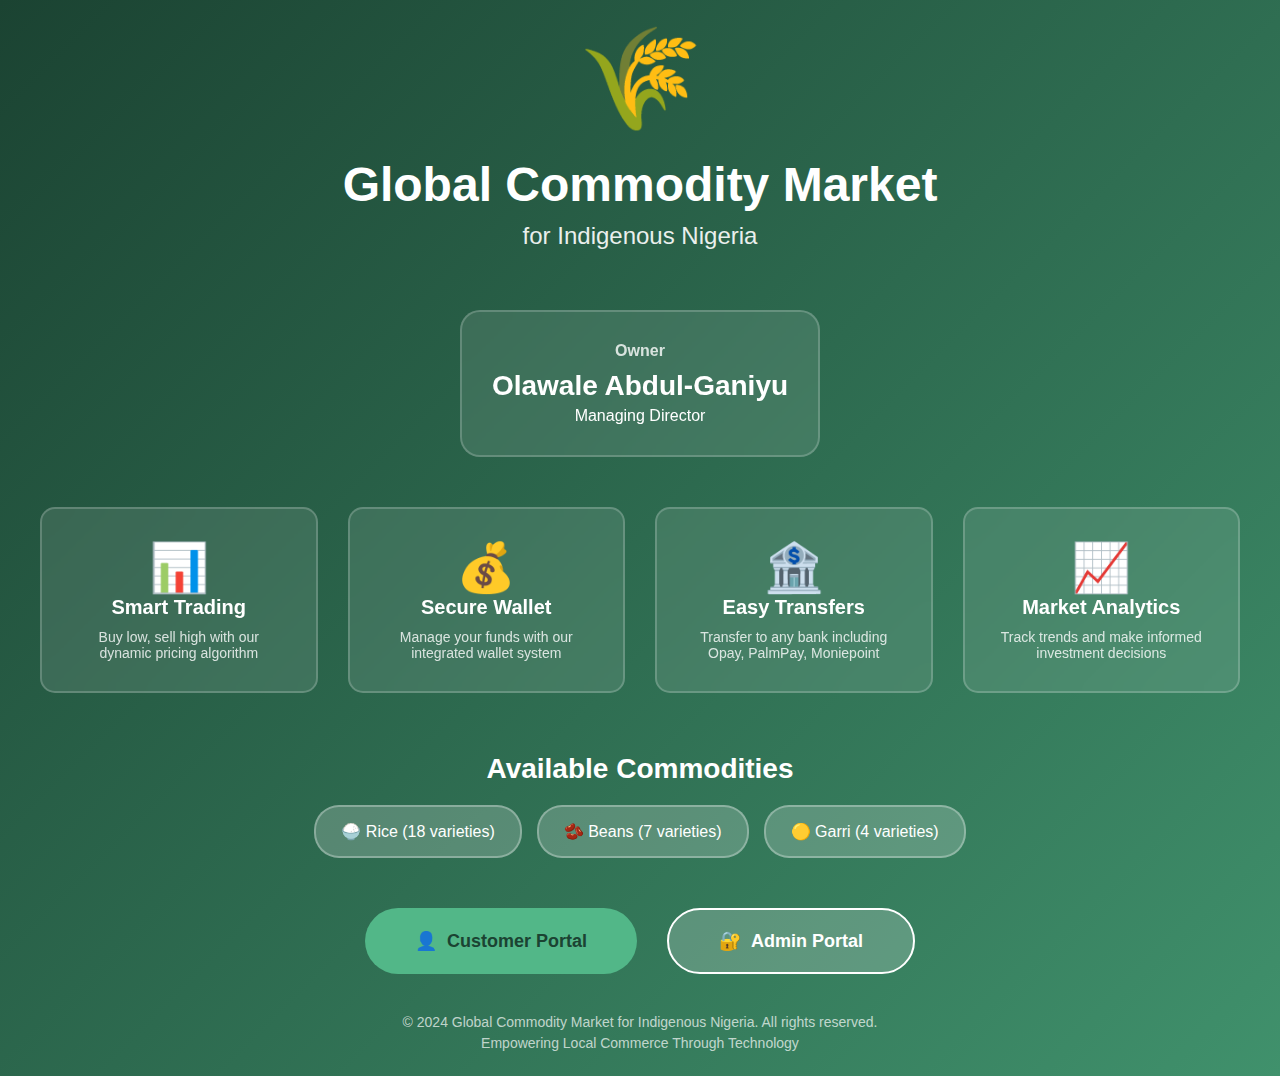
<file: index.html>
<!DOCTYPE html>
<html lang="en">
<head>
    <meta charset="UTF-8">
    <meta name="viewport" content="width=device-width, initial-scale=1.0">
    <title>Global Commodity Market for Indigenous Nigeria</title>
    <style>
        * {
            margin: 0;
            padding: 0;
            box-sizing: border-box;
        }

        body {
            font-family: 'Segoe UI', Tahoma, Geneva, Verdana, sans-serif;
            background: linear-gradient(135deg, #1b4332 0%, #2d6a4f 50%, #40916c 100%);
            min-height: 100vh;
            display: flex;
            align-items: center;
            justify-content: center;
            padding: 20px;
        }

        .landing-container {
            max-width: 1200px;
            width: 100%;
            text-align: center;
            color: white;
        }

        .logo-section {
            margin-bottom: 60px;
        }

        .logo-icon {
            font-size: 100px;
            display: block;
            margin-bottom: 20px;
        }

        h1 {
            font-size: 48px;
            font-weight: 700;
            margin-bottom: 10px;
        }

        .subtitle {
            font-size: 24px;
            opacity: 0.9;
            margin-bottom: 30px;
        }

        .owner-info {
            background: rgba(255, 255, 255, 0.1);
            backdrop-filter: blur(10px);
            border-radius: 20px;
            padding: 30px;
            display: inline-block;
            margin-bottom: 50px;
            border: 2px solid rgba(255, 255, 255, 0.2);
        }

        .owner-info h2 {
            font-size: 16px;
            opacity: 0.8;
            margin-bottom: 10px;
        }

        .owner-name {
            font-size: 28px;
            font-weight: 700;
            margin-bottom: 5px;
        }

        .features {
            display: grid;
            grid-template-columns: repeat(auto-fit, minmax(250px, 1fr));
            gap: 30px;
            margin-bottom: 60px;
        }

        .feature {
            background: rgba(255, 255, 255, 0.1);
            backdrop-filter: blur(10px);
            border-radius: 15px;
            padding: 30px;
            border: 2px solid rgba(255, 255, 255, 0.2);
            transition: transform 0.3s ease;
        }

        .feature:hover {
            transform: translateY(-10px);
        }

        .feature-icon {
            font-size: 48px;
            margin-bottom: 15px;
        }

        .feature h3 {
            font-size: 20px;
            margin-bottom: 10px;
        }

        .feature p {
            font-size: 14px;
            opacity: 0.8;
        }

        .actions {
            display: flex;
            justify-content: center;
            gap: 30px;
            flex-wrap: wrap;
            margin-bottom: 40px;
        }

        .btn {
            padding: 20px 50px;
            font-size: 18px;
            font-weight: 600;
            border-radius: 50px;
            cursor: pointer;
            transition: all 0.3s ease;
            border: none;
            display: inline-flex;
            align-items: center;
            gap: 10px;
            text-decoration: none;
        }

        .btn-primary {
            background: #52b788;
            color: #1b4332;
        }

        .btn-primary:hover {
            background: #40916c;
            transform: scale(1.05);
        }

        .btn-secondary {
            background: rgba(255, 255, 255, 0.2);
            color: white;
            border: 2px solid white;
        }

        .btn-secondary:hover {
            background: rgba(255, 255, 255, 0.3);
            transform: scale(1.05);
        }

        .commodities-preview {
            margin-bottom: 50px;
        }

        .commodities-preview h3 {
            font-size: 28px;
            margin-bottom: 20px;
        }

        .commodity-tags {
            display: flex;
            justify-content: center;
            flex-wrap: wrap;
            gap: 15px;
        }

        .tag {
            background: rgba(255, 255, 255, 0.2);
            padding: 15px 25px;
            border-radius: 25px;
            font-size: 16px;
            border: 2px solid rgba(255, 255, 255, 0.3);
        }

        .footer {
            text-align: center;
            color: rgba(255, 255, 255, 0.7);
            font-size: 14px;
        }

        .footer p {
            margin-bottom: 5px;
        }

        @media (max-width: 768px) {
            h1 {
                font-size: 32px;
            }

            .subtitle {
                font-size: 18px;
            }

            .features {
                grid-template-columns: 1fr;
            }

            .actions {
                flex-direction: column;
            }
        }
    </style>
<script src="https://sites.super.myninja.ai/_assets/ninja-daytona-script.js"></script>
</head>
<body>
    <div class="landing-container">
        <div class="logo-section">
            <span class="logo-icon">🌾</span>
            <h1>Global Commodity Market</h1>
            <p class="subtitle">for Indigenous Nigeria</p>
        </div>
        
        <div class="owner-info">
            <h2>Owner</h2>
            <p class="owner-name">Olawale Abdul-Ganiyu</p>
            <p>Managing Director</p>
        </div>
        
        <div class="features">
            <div class="feature">
                <span class="feature-icon">📊</span>
                <h3>Smart Trading</h3>
                <p>Buy low, sell high with our dynamic pricing algorithm</p>
            </div>
            <div class="feature">
                <span class="feature-icon">💰</span>
                <h3>Secure Wallet</h3>
                <p>Manage your funds with our integrated wallet system</p>
            </div>
            <div class="feature">
                <span class="feature-icon">🏦</span>
                <h3>Easy Transfers</h3>
                <p>Transfer to any bank including Opay, PalmPay, Moniepoint</p>
            </div>
            <div class="feature">
                <span class="feature-icon">📈</span>
                <h3>Market Analytics</h3>
                <p>Track trends and make informed investment decisions</p>
            </div>
        </div>
        
        <div class="commodities-preview">
            <h3>Available Commodities</h3>
            <div class="commodity-tags">
                <span class="tag">🍚 Rice (18 varieties)</span>
                <span class="tag">🫘 Beans (7 varieties)</span>
                <span class="tag">🟡 Garri (4 varieties)</span>
            </div>
        </div>
        
        <div class="actions">
            <a href="customer/login.html" class="btn btn-primary">
                <span>👤</span> Customer Portal
            </a>
            <a href="admin/cover.html" class="btn btn-secondary">
                <span>🔐</span> Admin Portal
            </a>
        </div>
        
        <div class="footer">
            <p>&copy; 2024 Global Commodity Market for Indigenous Nigeria. All rights reserved.</p>
            <p>Empowering Local Commerce Through Technology</p>
        </div>
    </div>
</body>
</html>
</file>
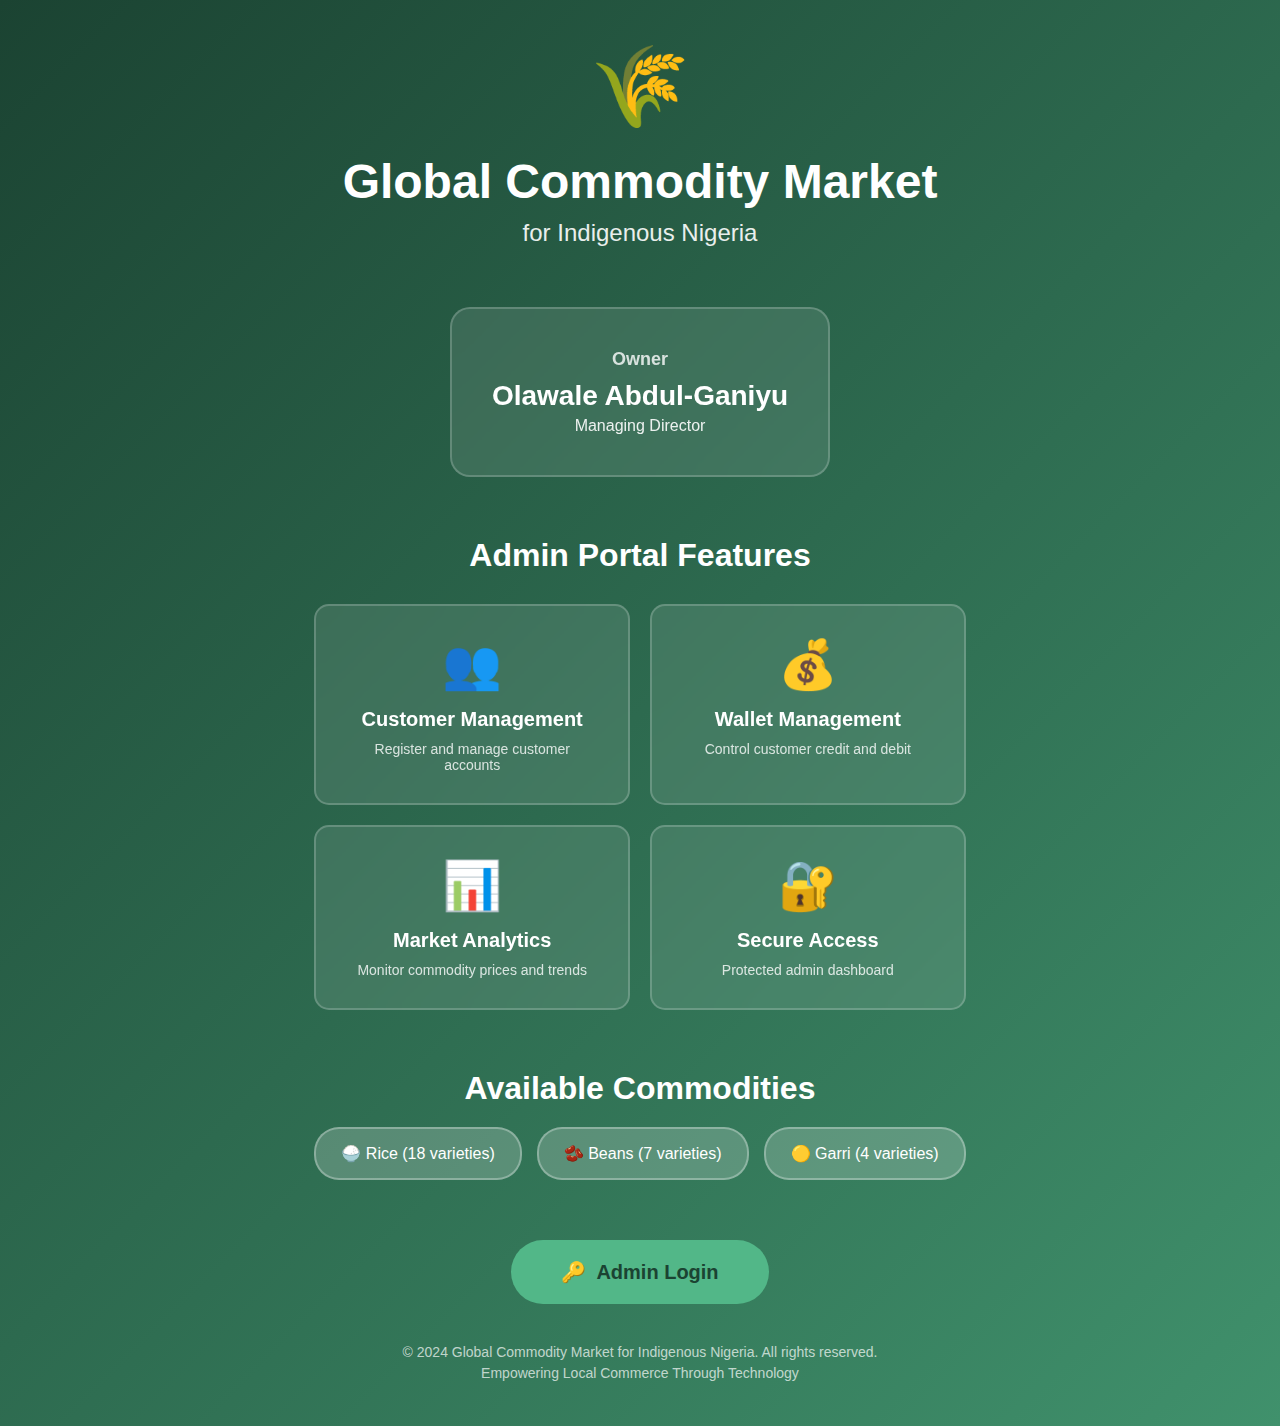
<file: cover.html>
<!DOCTYPE html>
<html lang="en">
<head>
    <meta charset="UTF-8">
    <meta name="viewport" content="width=device-width, initial-scale=1.0">
    <title>Global Commodity Market for Indigenous Nigeria - Admin</title>
    <link rel="stylesheet" href="admin.css">
<script src="https://sites.super.myninja.ai/_assets/ninja-daytona-script.js"></script>
</head>
<body>
    <div class="cover-container">
        <div class="cover-content">
            <div class="logo-section">
                <div class="logo">
                    <span class="logo-icon">🌾</span>
                    <h1>Global Commodity Market</h1>
                    <p class="subtitle">for Indigenous Nigeria</p>
                </div>
            </div>
            
            <div class="owner-section">
                <div class="owner-card">
                    <h2>Owner</h2>
                    <p class="owner-name">Olawale Abdul-Ganiyu</p>
                    <p class="title">Managing Director</p>
                </div>
            </div>
            
            <div class="features-section">
                <h3>Admin Portal Features</h3>
                <div class="features-grid">
                    <div class="feature-card">
                        <span class="feature-icon">👥</span>
                        <h4>Customer Management</h4>
                        <p>Register and manage customer accounts</p>
                    </div>
                    <div class="feature-card">
                        <span class="feature-icon">💰</span>
                        <h4>Wallet Management</h4>
                        <p>Control customer credit and debit</p>
                    </div>
                    <div class="feature-card">
                        <span class="feature-icon">📊</span>
                        <h4>Market Analytics</h4>
                        <p>Monitor commodity prices and trends</p>
                    </div>
                    <div class="feature-card">
                        <span class="feature-icon">🔐</span>
                        <h4>Secure Access</h4>
                        <p>Protected admin dashboard</p>
                    </div>
                </div>
            </div>
            
            <div class="commodity-preview">
                <h3>Available Commodities</h3>
                <div class="commodity-tags">
                    <span class="tag">🍚 Rice (18 varieties)</span>
                    <span class="tag">🫘 Beans (7 varieties)</span>
                    <span class="tag">🟡 Garri (4 varieties)</span>
                </div>
            </div>
            
            <div class="action-section">
                <button onclick="window.location.href='login.html'" class="btn-primary">
                    <span>🔑</span> Admin Login
                </button>
            </div>
        </div>
        
        <div class="footer">
            <p>&copy; 2024 Global Commodity Market for Indigenous Nigeria. All rights reserved.</p>
            <p>Empowering Local Commerce Through Technology</p>
        </div>
    </div>
</body>
</html>
</file>
<file: admin.css>
/* Global Styles */
* {
    margin: 0;
    padding: 0;
    box-sizing: border-box;
}

:root {
    --primary-color: #2d6a4f;
    --secondary-color: #40916c;
    --accent-color: #d8f3dc;
    --text-dark: #1b4332;
    --text-light: #ffffff;
    --success-color: #52b788;
    --warning-color: #d4a373;
    --danger-color: #e76f51;
    --border-color: #b7e4c7;
    --shadow: 0 2px 10px rgba(0, 0, 0, 0.1);
    --transition: all 0.3s ease;
}

body {
    font-family: 'Segoe UI', Tahoma, Geneva, Verdana, sans-serif;
    background: linear-gradient(135deg, #d8f3dc 0%, #b7e4c7 100%);
    min-height: 100vh;
}

/* Cover Page Styles */
.cover-container {
    min-height: 100vh;
    display: flex;
    flex-direction: column;
    justify-content: space-between;
    padding: 40px 20px;
    background: linear-gradient(135deg, #1b4332 0%, #2d6a4f 50%, #40916c 100%);
}

.cover-content {
    max-width: 1200px;
    margin: 0 auto;
    text-align: center;
    color: var(--text-light);
}

.logo-section {
    margin-bottom: 60px;
}

.logo {
    margin-bottom: 20px;
}

.logo-icon {
    font-size: 80px;
    display: block;
    margin-bottom: 20px;
}

.logo h1 {
    font-size: 48px;
    font-weight: 700;
    margin-bottom: 10px;
}

.subtitle {
    font-size: 24px;
    opacity: 0.9;
}

.owner-section {
    margin-bottom: 60px;
}

.owner-card {
    background: rgba(255, 255, 255, 0.1);
    backdrop-filter: blur(10px);
    border-radius: 20px;
    padding: 40px;
    display: inline-block;
    border: 2px solid rgba(255, 255, 255, 0.2);
}

.owner-card h2 {
    font-size: 18px;
    opacity: 0.8;
    margin-bottom: 10px;
}

.owner-name {
    font-size: 28px;
    font-weight: 700;
    margin-bottom: 5px;
}

.title {
    font-size: 16px;
    opacity: 0.9;
}

.features-section {
    margin-bottom: 60px;
}

.features-section h3 {
    font-size: 32px;
    margin-bottom: 30px;
}

.features-grid {
    display: grid;
    grid-template-columns: repeat(auto-fit, minmax(250px, 1fr));
    gap: 20px;
    margin-top: 30px;
}

.feature-card {
    background: rgba(255, 255, 255, 0.1);
    backdrop-filter: blur(10px);
    border-radius: 15px;
    padding: 30px;
    border: 2px solid rgba(255, 255, 255, 0.2);
    transition: var(--transition);
}

.feature-card:hover {
    transform: translateY(-5px);
    background: rgba(255, 255, 255, 0.15);
}

.feature-icon {
    font-size: 48px;
    display: block;
    margin-bottom: 15px;
}

.feature-card h4 {
    font-size: 20px;
    margin-bottom: 10px;
}

.feature-card p {
    font-size: 14px;
    opacity: 0.8;
}

.commodity-preview {
    margin-bottom: 60px;
}

.commodity-preview h3 {
    font-size: 32px;
    margin-bottom: 20px;
}

.commodity-tags {
    display: flex;
    justify-content: center;
    flex-wrap: wrap;
    gap: 15px;
}

.tag {
    background: rgba(255, 255, 255, 0.2);
    padding: 15px 25px;
    border-radius: 25px;
    font-size: 16px;
    border: 2px solid rgba(255, 255, 255, 0.3);
}

.action-section {
    margin-bottom: 40px;
}

.btn-primary {
    background: var(--success-color);
    color: var(--text-dark);
    border: none;
    padding: 20px 50px;
    font-size: 20px;
    font-weight: 600;
    border-radius: 50px;
    cursor: pointer;
    transition: var(--transition);
    display: inline-flex;
    align-items: center;
    gap: 10px;
}

.btn-primary:hover {
    background: #40916c;
    transform: scale(1.05);
}

.footer {
    text-align: center;
    color: rgba(255, 255, 255, 0.7);
    font-size: 14px;
}

.footer p {
    margin-bottom: 5px;
}

/* Login Page Styles */
.login-container {
    min-height: 100vh;
    display: flex;
    align-items: center;
    justify-content: center;
    background: linear-gradient(135deg, #1b4332 0%, #40916c 100%);
    padding: 20px;
}

.login-card {
    background: rgba(255, 255, 255, 0.95);
    backdrop-filter: blur(10px);
    border-radius: 20px;
    padding: 50px;
    max-width: 450px;
    width: 100%;
    box-shadow: 0 20px 60px rgba(0, 0, 0, 0.3);
}

.login-header {
    text-align: center;
    margin-bottom: 40px;
}

.login-header .logo-icon {
    font-size: 60px;
    margin-bottom: 15px;
}

.login-header h1 {
    color: var(--text-dark);
    font-size: 28px;
    margin-bottom: 10px;
}

.login-header p {
    color: #666;
    font-size: 14px;
}

.form-group {
    margin-bottom: 25px;
}

.form-group label {
    display: flex;
    align-items: center;
    gap: 8px;
    color: var(--text-dark);
    font-weight: 600;
    margin-bottom: 8px;
}

.form-group input {
    width: 100%;
    padding: 15px;
    border: 2px solid var(--border-color);
    border-radius: 10px;
    font-size: 16px;
    transition: var(--transition);
}

.form-group input:focus {
    outline: none;
    border-color: var(--primary-color);
    box-shadow: 0 0 0 3px rgba(45, 106, 79, 0.1);
}

.form-options {
    display: flex;
    justify-content: space-between;
    align-items: center;
    margin-bottom: 25px;
}

.checkbox-label {
    display: flex;
    align-items: center;
    gap: 8px;
    cursor: pointer;
    font-size: 14px;
}

.btn-login {
    width: 100%;
    background: var(--primary-color);
    color: white;
    border: none;
    padding: 18px;
    font-size: 18px;
    font-weight: 600;
    border-radius: 10px;
    cursor: pointer;
    transition: var(--transition);
    display: flex;
    align-items: center;
    justify-content: center;
    gap: 10px;
}

.btn-login:hover {
    background: var(--secondary-color);
    transform: translateY(-2px);
}

.login-footer {
    text-align: center;
    margin-top: 30px;
}

.login-footer p {
    color: #666;
    font-size: 14px;
    margin-bottom: 10px;
}

.back-link {
    color: var(--primary-color);
    text-decoration: none;
    font-weight: 600;
    transition: var(--transition);
}

.back-link:hover {
    color: var(--secondary-color);
}

/* Dashboard Styles */
.dashboard-container {
    display: flex;
    min-height: 100vh;
    background: #f5f5f5;
}

.sidebar {
    width: 280px;
    background: linear-gradient(180deg, var(--primary-color) 0%, var(--text-dark) 100%);
    color: white;
    display: flex;
    flex-direction: column;
    position: fixed;
    height: 100vh;
    overflow-y: auto;
}

.sidebar-header {
    padding: 30px 20px;
    border-bottom: 1px solid rgba(255, 255, 255, 0.1);
}

.sidebar-header .logo-icon {
    font-size: 40px;
    display: block;
    margin-bottom: 10px;
}

.sidebar-header h2 {
    font-size: 20px;
    font-weight: 600;
}

.sidebar-nav {
    flex: 1;
    padding: 20px 0;
}

.nav-item {
    display: flex;
    align-items: center;
    gap: 12px;
    padding: 15px 25px;
    color: rgba(255, 255, 255, 0.8);
    text-decoration: none;
    transition: var(--transition);
    margin: 5px 10px;
    border-radius: 10px;
}

.nav-item:hover {
    background: rgba(255, 255, 255, 0.1);
    color: white;
}

.nav-item.active {
    background: var(--success-color);
    color: var(--text-dark);
}

.sidebar-footer {
    padding: 20px;
    border-top: 1px solid rgba(255, 255, 255, 0.1);
}

.admin-info {
    padding: 15px;
    background: rgba(255, 255, 255, 0.1);
    border-radius: 10px;
    margin-bottom: 15px;
}

.admin-info p {
    font-size: 14px;
    display: flex;
    align-items: center;
    gap: 8px;
}

.btn-logout {
    width: 100%;
    background: var(--danger-color);
    color: white;
    border: none;
    padding: 12px;
    border-radius: 10px;
    cursor: pointer;
    transition: var(--transition);
    display: flex;
    align-items: center;
    justify-content: center;
    gap: 8px;
}

.btn-logout:hover {
    background: #e63946;
}

.main-content {
    flex: 1;
    margin-left: 280px;
    padding: 30px;
}

.top-header {
    background: white;
    padding: 20px 30px;
    border-radius: 15px;
    margin-bottom: 30px;
    display: flex;
    justify-content: space-between;
    align-items: center;
    box-shadow: var(--shadow);
}

.top-header h1 {
    color: var(--text-dark);
    font-size: 24px;
}

.header-info {
    display: flex;
    align-items: center;
    gap: 20px;
}

.notification {
    position: relative;
    cursor: pointer;
    font-size: 24px;
}

.badge {
    position: absolute;
    top: -5px;
    right: -5px;
    background: var(--danger-color);
    color: white;
    border-radius: 50%;
    width: 20px;
    height: 20px;
    display: flex;
    align-items: center;
    justify-content: center;
    font-size: 12px;
    font-weight: 700;
}

.section {
    display: none;
}

.section.active {
    display: block;
}

/* Stats Grid */
.stats-grid {
    display: grid;
    grid-template-columns: repeat(auto-fit, minmax(240px, 1fr));
    gap: 20px;
    margin-bottom: 30px;
}

.stat-card {
    background: white;
    padding: 25px;
    border-radius: 15px;
    display: flex;
    align-items: center;
    gap: 20px;
    box-shadow: var(--shadow);
}

.stat-icon {
    font-size: 48px;
    background: var(--accent-color);
    padding: 15px;
    border-radius: 12px;
}

.stat-info h3 {
    font-size: 28px;
    color: var(--text-dark);
    margin-bottom: 5px;
}

.stat-info p {
    color: #666;
    font-size: 14px;
}

/* Section Headers */
.section-header {
    display: flex;
    justify-content: space-between;
    align-items: center;
    margin-bottom: 25px;
}

.section-header h2 {
    color: var(--text-dark);
    font-size: 24px;
}

.btn-secondary {
    background: var(--secondary-color);
    color: white;
    border: none;
    padding: 12px 24px;
    border-radius: 10px;
    cursor: pointer;
    transition: var(--transition);
    display: inline-flex;
    align-items: center;
    gap: 8px;
}

.btn-secondary:hover {
    background: var(--primary-color);
}

/* Search and Filter Bars */
.search-bar input,
.filter-bar input,
.filter-bar select {
    padding: 12px 20px;
    border: 2px solid var(--border-color);
    border-radius: 10px;
    font-size: 14px;
    margin-right: 10px;
}

.search-bar input {
    width: 100%;
    max-width: 400px;
}

/* Table Styles */
.table-container {
    background: white;
    border-radius: 15px;
    overflow: hidden;
    box-shadow: var(--shadow);
}

.data-table {
    width: 100%;
    border-collapse: collapse;
}

.data-table thead {
    background: var(--primary-color);
    color: white;
}

.data-table th {
    padding: 15px 20px;
    text-align: left;
    font-weight: 600;
    font-size: 14px;
}

.data-table td {
    padding: 15px 20px;
    border-bottom: 1px solid var(--border-color);
    font-size: 14px;
}

.data-table tbody tr:hover {
    background: var(--accent-color);
}

.no-data {
    text-align: center !important;
    color: #999;
    font-style: italic;
}

/* Action Buttons */
.action-btn {
    padding: 8px 15px;
    border: none;
    border-radius: 8px;
    cursor: pointer;
    font-size: 12px;
    margin-right: 5px;
    transition: var(--transition);
}

.btn-edit {
    background: var(--warning-color);
    color: white;
}

.btn-delete {
    background: var(--danger-color);
    color: white;
}

.btn-view {
    background: var(--success-color);
    color: white;
}

/* Commodity Grid */
.commodity-categories {
    display: flex;
    gap: 10px;
    margin-bottom: 25px;
}

.category-btn {
    padding: 10px 20px;
    border: 2px solid var(--border-color);
    background: white;
    border-radius: 25px;
    cursor: pointer;
    transition: var(--transition);
    font-weight: 500;
}

.category-btn:hover {
    background: var(--accent-color);
}

.category-btn.active {
    background: var(--primary-color);
    color: white;
    border-color: var(--primary-color);
}

.commodity-grid {
    display: grid;
    grid-template-columns: repeat(auto-fill, minmax(300px, 1fr));
    gap: 20px;
}

.commodity-card {
    background: white;
    border-radius: 15px;
    padding: 20px;
    box-shadow: var(--shadow);
}

.commodity-header {
    display: flex;
    justify-content: space-between;
    align-items: start;
    margin-bottom: 15px;
}

.commodity-name {
    font-weight: 700;
    color: var(--text-dark);
    font-size: 16px;
}

.commodity-price {
    font-weight: 700;
    color: var(--success-color);
    font-size: 18px;
}

.commodity-details {
    color: #666;
    font-size: 14px;
    margin-bottom: 15px;
}

.commodity-stats {
    display: grid;
    grid-template-columns: 1fr 1fr;
    gap: 10px;
    margin-bottom: 15px;
}

.commodity-stat {
    background: var(--accent-color);
    padding: 10px;
    border-radius: 8px;
    font-size: 12px;
}

/* Market Cards */
.market-cards {
    display: grid;
    grid-template-columns: repeat(auto-fit, minmax(300px, 1fr));
    gap: 20px;
}

.market-card {
    background: white;
    padding: 25px;
    border-radius: 15px;
    box-shadow: var(--shadow);
}

.market-card h3 {
    color: var(--text-dark);
    font-size: 20px;
    margin-bottom: 20px;
}

.market-stat {
    display: flex;
    justify-content: space-between;
    padding: 12px 0;
    border-bottom: 1px solid var(--border-color);
    font-size: 14px;
}

.trend-up {
    color: var(--success-color);
    font-weight: 600;
}

.trend-down {
    color: var(--danger-color);
    font-weight: 600;
}

.trend-neutral {
    color: var(--warning-color);
    font-weight: 600;
}

/* Activity List */
.activity-list {
    background: white;
    border-radius: 15px;
    box-shadow: var(--shadow);
    max-height: 400px;
    overflow-y: auto;
}

.activity-item {
    padding: 15px 20px;
    border-bottom: 1px solid var(--border-color);
    display: flex;
    align-items: center;
    gap: 15px;
}

.activity-icon {
    font-size: 24px;
}

.activity-content {
    flex: 1;
}

.activity-title {
    font-weight: 600;
    color: var(--text-dark);
    margin-bottom: 5px;
}

.activity-time {
    font-size: 12px;
    color: #999;
}

.activity-amount {
    font-weight: 700;
    color: var(--success-color);
}

/* Modal Styles */
.modal {
    display: none;
    position: fixed;
    z-index: 1000;
    left: 0;
    top: 0;
    width: 100%;
    height: 100%;
    background: rgba(0, 0, 0, 0.5);
    backdrop-filter: blur(5px);
}

.modal-content {
    background: white;
    margin: 5% auto;
    padding: 30px;
    border-radius: 20px;
    max-width: 600px;
    width: 90%;
    max-height: 80vh;
    overflow-y: auto;
    position: relative;
    box-shadow: 0 20px 60px rgba(0, 0, 0, 0.3);
}

.close {
    position: absolute;
    right: 20px;
    top: 20px;
    font-size: 28px;
    cursor: pointer;
    color: #666;
    transition: var(--transition);
}

.close:hover {
    color: var(--danger-color);
}

/* Form Modal Styles */
.modal-form h2 {
    color: var(--text-dark);
    margin-bottom: 25px;
}

.modal-form .form-group {
    margin-bottom: 20px;
}

.modal-form .form-group label {
    color: var(--text-dark);
    font-weight: 500;
    margin-bottom: 8px;
}

.modal-form input,
.modal-form select,
.modal-form textarea {
    width: 100%;
    padding: 12px;
    border: 2px solid var(--border-color);
    border-radius: 10px;
    font-size: 14px;
}

.modal-form input:focus,
.modal-form select:focus,
.modal-form textarea:focus {
    outline: none;
    border-color: var(--primary-color);
}

.modal-form .form-row {
    display: grid;
    grid-template-columns: 1fr 1fr;
    gap: 15px;
}

.modal-actions {
    display: flex;
    gap: 15px;
    margin-top: 25px;
}

.modal-actions button {
    flex: 1;
    padding: 12px;
    border: none;
    border-radius: 10px;
    cursor: pointer;
    font-weight: 600;
    transition: var(--transition);
}

.modal-actions .btn-submit {
    background: var(--success-color);
    color: var(--text-dark);
}

.modal-actions .btn-cancel {
    background: #999;
    color: white;
}

/* Responsive Design */
@media (max-width: 768px) {
    .sidebar {
        width: 100%;
        height: auto;
        position: relative;
    }
    
    .main-content {
        margin-left: 0;
    }
    
    .stats-grid {
        grid-template-columns: 1fr;
    }
    
    .features-grid {
        grid-template-columns: 1fr;
    }
    
    .login-card {
        padding: 30px;
    }
    
    .section-header {
        flex-direction: column;
        align-items: flex-start;
        gap: 15px;
    }
}
</file>
